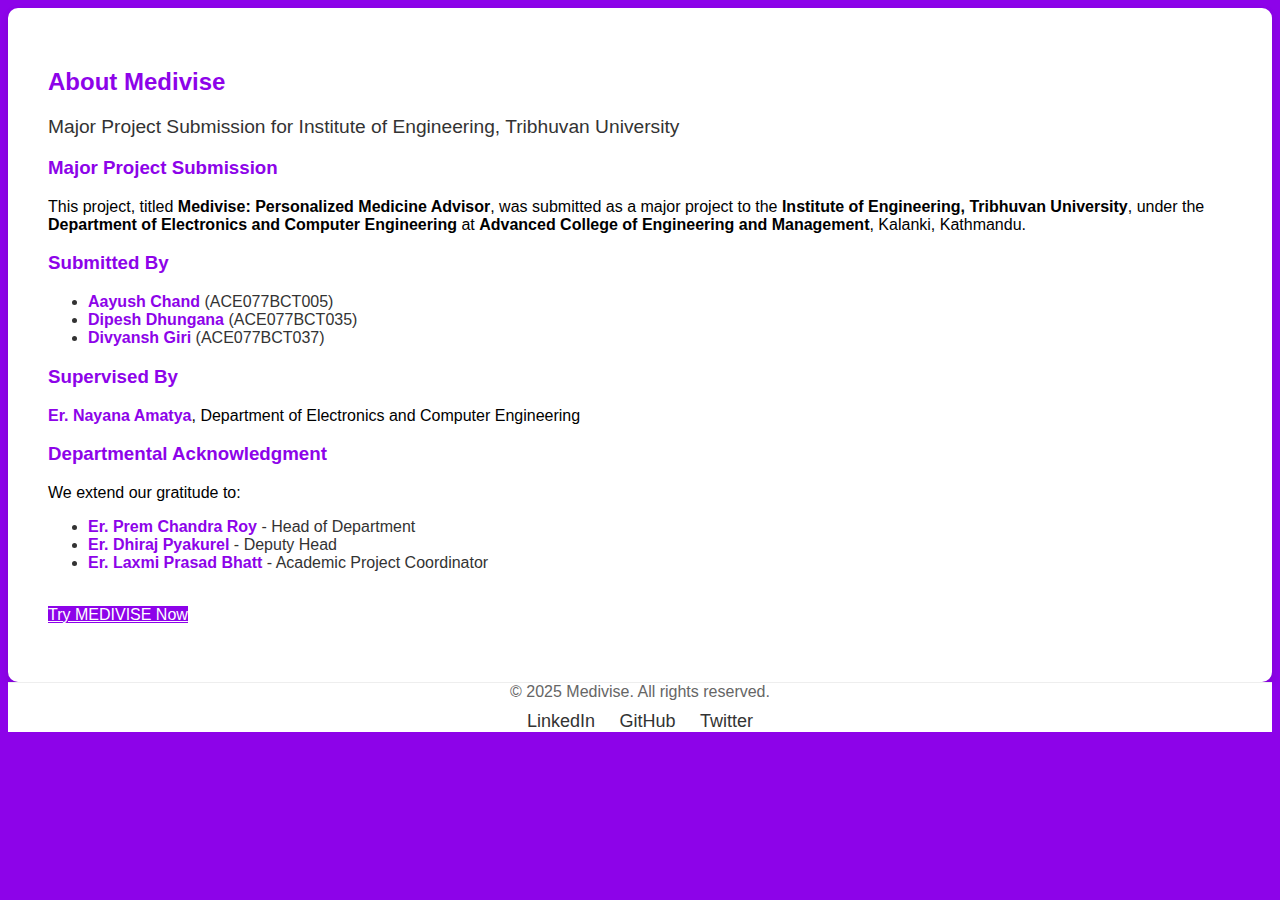
<file: Medivise Project/templates/about.html>
<!doctype html>
<html lang="en">
  <head>
    <meta charset="utf-8">
    <meta name="viewport" content="width=device-width, initial-scale=1">
    <title>ABOUT PAGE</title>
    <link href="https://cdn.jsdelivr.net/npm/bootstrap@5.3.1/dist/css/bootstrap.min.css" rel="stylesheet" integrity="sha384-4bw+/aepP/YC94hEpVNVgiZdgIC5+VKNBQNGCHeKRQN+PtmoHDEXuppvnDJzQIu9" crossorigin="anonymous">
  </head>
  <body>

    <body style="font-family: 'Arial', sans-serif; background-color: #8d03e9; color: #000;">
      <div class="container my-5" style="background-color: #fff; padding: 40px; border-radius: 10px; box-shadow: 0 4px 8px rgba(0, 0, 0, 0.1);">
          <h2 class="text-center fw-bold" style="color: #8d03e9;">About Medivise</h2>
          <p class="lead text-center" style="font-size: 1.2rem; color: #333;">Major Project Submission for Institute of Engineering, Tribhuvan University</p>
          
          <h3 style="color: #8d03e9;">Major Project Submission</h3>
          <p>This project, titled <strong>Medivise: Personalized Medicine Advisor</strong>, was submitted as a major project to the <strong>Institute of Engineering, Tribhuvan University</strong>, under the <strong>Department of Electronics and Computer Engineering</strong> at <strong>Advanced College of Engineering and Management</strong>, Kalanki, Kathmandu.</p>
          
          <h3 style="color: #8d03e9;">Submitted By</h3>
          <ul class="list-group list-group-flush">
              <li class="list-group-item" style="border: none; background-color: transparent; color: #333;"><strong style="color: #8d03e9;">Aayush Chand</strong> (ACE077BCT005)</li>
              <li class="list-group-item" style="border: none; background-color: transparent; color: #333;"><strong style="color: #8d03e9;">Dipesh Dhungana</strong> (ACE077BCT035)</li>
              <li class="list-group-item" style="border: none; background-color: transparent; color: #333;"><strong style="color: #8d03e9;">Divyansh Giri</strong> (ACE077BCT037)</li>
          </ul>
          
          <h3 style="color: #8d03e9;">Supervised By</h3>
          <p><strong style="color: #8d03e9;">Er. Nayana Amatya</strong>, Department of Electronics and Computer Engineering</p>
          
          <h3 style="color: #8d03e9;">Departmental Acknowledgment</h3>
          <p>We extend our gratitude to:</p>
          <ul class="list-group list-group-flush">
              <li class="list-group-item" style="border: none; background-color: transparent; color: #333;"><strong style="color: #8d03e9;">Er. Prem Chandra Roy</strong> - Head of Department</li>
              <li class="list-group-item" style="border: none; background-color: transparent; color: #333;"><strong style="color: #8d03e9;">Er. Dhiraj Pyakurel</strong> - Deputy Head</li>
              <li class="list-group-item" style="border: none; background-color: transparent; color: #333;"><strong style="color: #8d03e9;">Er. Laxmi Prasad Bhatt</strong> - Academic Project Coordinator</li>
          </ul>

          <br>
          <!-- Add a Call-to-Action Button -->
          <div class="text-center">
           <a href="javascript:window.history.back();" class="btn btn-primary btn-lg"   style="background-color: #8d03e9; border-color: #8d03e9; color: white;">Try MEDIVISE Now</a>
       </div>
<br>

      </div>


    <script src="https://cdn.jsdelivr.net/npm/bootstrap@5.3.1/dist/js/bootstrap.bundle.min.js" integrity="sha384-HwwvtgBNo3bZJJLYd8oVXjrBZt8cqVSpeBNS5n7C8IVInixGAoxmnlMuBnhbgrkm" crossorigin="anonymous"></script>
    
    <footer style="text-align: center; background-color: #fff; border-top: 1px solid #eee;">
      <p style="margin: 0; color: #666;">&copy; 2025 Medivise. All rights reserved.</p>
      <div class="social-links" style="margin-top: 10px;">
          <a href="https://www.linkedin.com/in/dipesh-dhungana-3796482b3/" style="margin: 0 10px; text-decoration: none; color: #333; font-size: 18px; transition: color 0.3s;">LinkedIn</a>
          <a href="https://github.com/iamdipesh18" style="margin: 0 10px; text-decoration: none; color: #333; font-size: 18px; transition: color 0.3s;">GitHub</a>
          <a href="https://x.com/iamdipesh18" style="margin: 0 10px; text-decoration: none; color: #333; font-size: 18px; transition: color 0.3s;">Twitter</a>
      </div>
  </footer>

  </body>
</html>
</file>
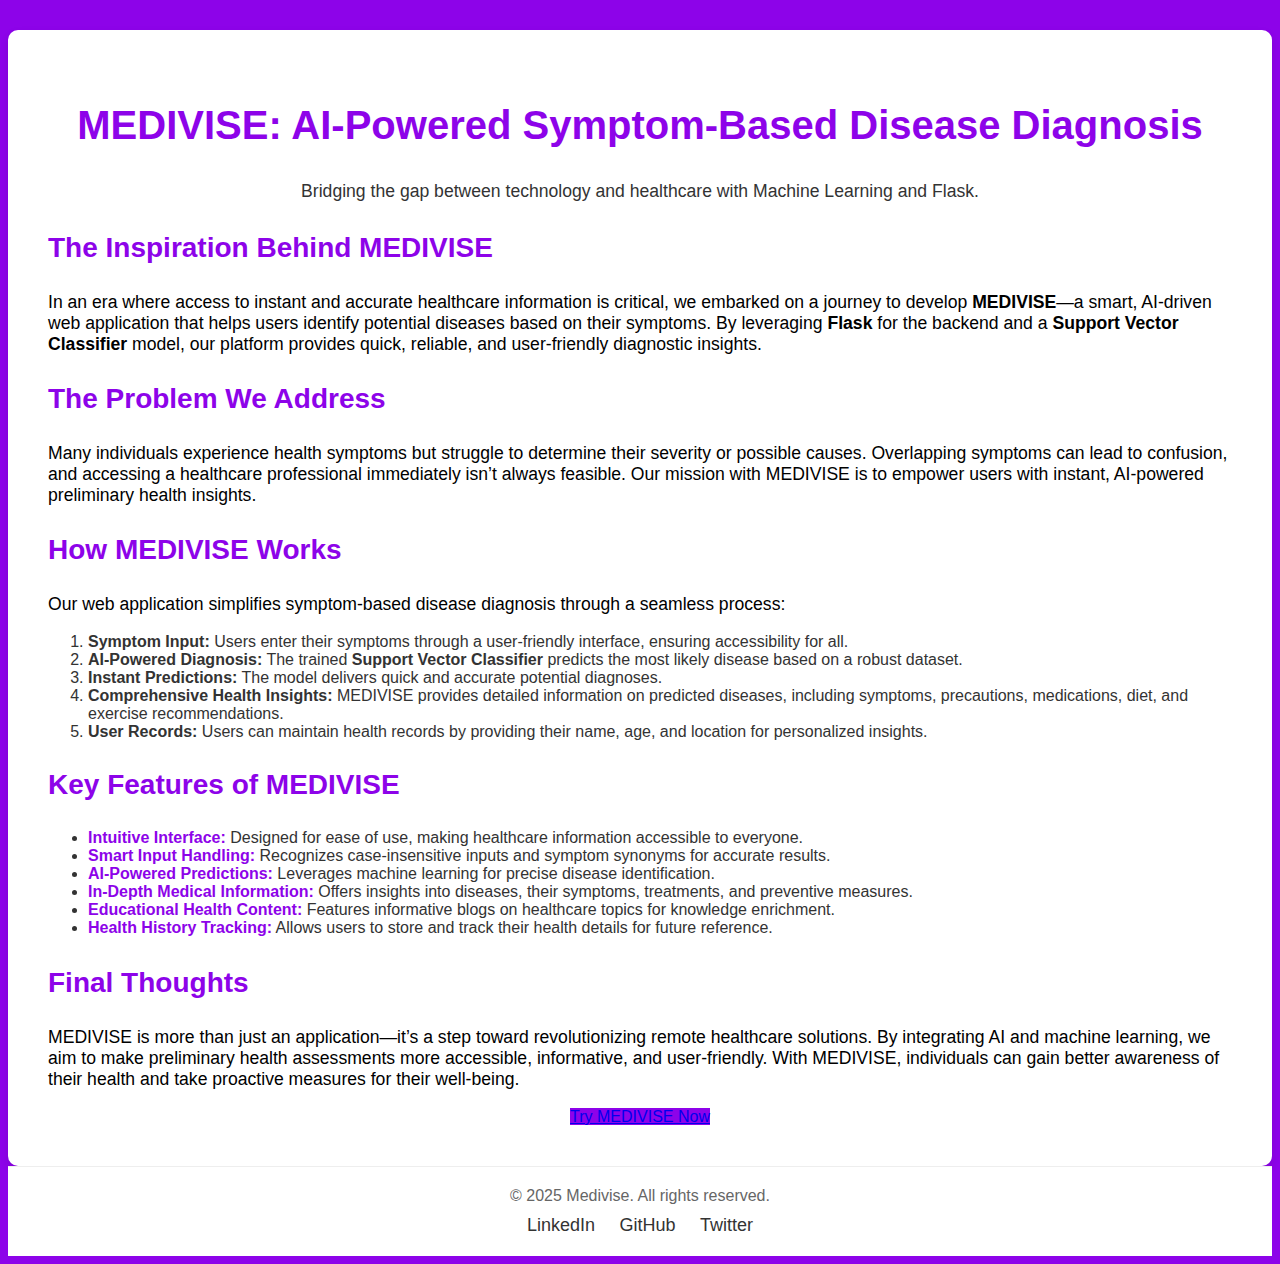
<file: Medivise Project/templates/blog.html>
<!doctype html>
<html lang="en">
  <head>
    <meta charset="utf-8">
    <meta name="viewport" content="width=device-width, initial-scale=1">
    <title>MEDIVISE - Symptom-Based Disease Diagnosis</title>
    <link href="https://cdn.jsdelivr.net/npm/bootstrap@5.3.1/dist/css/bootstrap.min.css" rel="stylesheet" integrity="sha384-4bw+/aepP/YC94hEpVNVgiZdgIC5+VKNBQNGCHeKRQN+PtmoHDEXuppvnDJzQIu9" crossorigin="anonymous">
    <style>
      body {
        font-family: 'Arial', sans-serif;
        background-color: #8d03e9; /* Purple background */
        color: #000; /* Black text for high contrast */
      }
      .container {
        background-color: #fff; /* White background for the content area */
        padding: 40px;
        border-radius: 10px;
        box-shadow: 0 4px 8px rgba(0, 0, 0, 0.1);
      }
      h2, h3 {
        color: #8d03e9; /* Purple for headers */
      }
      .lead {
        font-size: 1.2rem;
        color: #333; /* Dark gray for lead text */
      }
      ul li, ol li {
        font-size: 1rem;
        color: #333; /* Dark gray text for list items */
      }
      .list-group-item {
        border: none;
        background-color: transparent;
        color: #333;
        padding-left: 0;
      }
      .list-group-item strong {
        color: #8d03e9; /* Purple for important items */
      }
      .btn-primary {
        background-color: #8d03e9; /* Purple buttons */
        border-color: #8d03e9;
      }
      .btn-primary:hover {
        background-color: #7b02d1; /* Darker purple on hover */
        border-color: #7b02d1;
      }
      .text-primary {
        color: #8d03e9 !important;
      }
      .fw-bold {
        font-weight: 700;
      }
      .mt-4, .my-5 {
        margin-top: 30px;
      }
      .text-center {
        text-align: center;
      }
      .container h2 {
        font-size: 2.5rem; /* Bigger size for the main title */
      }
      .container h3 {
        font-size: 1.75rem; /* Slightly larger size for sub-headings */
      }
      .container p {
        font-size: 1.1rem; /* Increased font size for body text */
      }
    </style>
  </head>
  <body>
    <div class="container my-5">
        <h2 class="text-center text-primary fw-bold">MEDIVISE: AI-Powered Symptom-Based Disease Diagnosis</h2>
        <p class="lead text-center">Bridging the gap between technology and healthcare with Machine Learning and Flask.</p>
        
        <h3 class="mt-4">The Inspiration Behind MEDIVISE</h3>
        <p>In an era where access to instant and accurate healthcare information is critical, we embarked on a journey to develop <strong>MEDIVISE</strong>—a smart, AI-driven web application that helps users identify potential diseases based on their symptoms. By leveraging <strong>Flask</strong> for the backend and a <strong>Support Vector Classifier</strong> model, our platform provides quick, reliable, and user-friendly diagnostic insights.</p>

        <h3>The Problem We Address</h3>
        <p>Many individuals experience health symptoms but struggle to determine their severity or possible causes. Overlapping symptoms can lead to confusion, and accessing a healthcare professional immediately isn’t always feasible. Our mission with MEDIVISE is to empower users with instant, AI-powered preliminary health insights.</p>

        <h3>How MEDIVISE Works</h3>
        <p>Our web application simplifies symptom-based disease diagnosis through a seamless process:</p>
        <ol>
            <li><strong>Symptom Input:</strong> Users enter their symptoms through a user-friendly interface, ensuring accessibility for all.</li>
            <li><strong>AI-Powered Diagnosis:</strong> The trained <strong>Support Vector Classifier</strong> predicts the most likely disease based on a robust dataset.</li>
            <li><strong>Instant Predictions:</strong> The model delivers quick and accurate potential diagnoses.</li>
            <li><strong>Comprehensive Health Insights:</strong> MEDIVISE provides detailed information on predicted diseases, including symptoms, precautions, medications, diet, and exercise recommendations.</li>
            <!-- <li><strong>Speech Recognition:</strong> Users can enter symptoms via voice input, enhancing accessibility.</li> -->
            <li><strong>User Records:</strong> Users can maintain health records by providing their name, age, and location for personalized insights.</li>
        </ol>

        <h3>Key Features of MEDIVISE</h3>
        <ul class="list-group list-group-flush">
            <li class="list-group-item"><strong>Intuitive Interface:</strong> Designed for ease of use, making healthcare information accessible to everyone.</li>
            <li class="list-group-item"><strong>Smart Input Handling:</strong> Recognizes case-insensitive inputs and symptom synonyms for accurate results.</li>
            <li class="list-group-item"><strong>AI-Powered Predictions:</strong> Leverages machine learning for precise disease identification.</li>
            <li class="list-group-item"><strong>In-Depth Medical Information:</strong> Offers insights into diseases, their symptoms, treatments, and preventive measures.</li>
            <li class="list-group-item"><strong>Educational Health Content:</strong> Features informative blogs on healthcare topics for knowledge enrichment.</li>
            <!-- <li class="list-group-item"><strong>Voice Input Integration:</strong> Enables hands-free symptom entry through speech recognition.</li> -->
            <li class="list-group-item"><strong>Health History Tracking:</strong> Allows users to store and track their health details for future reference.</li>
        </ul>

        <h3 class="mt-4">Final Thoughts</h3>
        <p>MEDIVISE is more than just an application—it’s a step toward revolutionizing remote healthcare solutions. By integrating AI and machine learning, we aim to make preliminary health assessments more accessible, informative, and user-friendly. With MEDIVISE, individuals can gain better awareness of their health and take proactive measures for their well-being.</p>
        
        <!-- Add a Call-to-Action Button -->
        <div class="text-center">
            <a href="javascript:window.history.back();" class="btn btn-primary btn-lg">Try MEDIVISE Now</a>
        </div>
        
    </div>
    <script src="https://cdn.jsdelivr.net/npm/bootstrap@5.3.1/dist/js/bootstrap.bundle.min.js" integrity="sha384-HwwvtgBNo3bZJJLYd8oVXjrBZt8cqVSpeBNS5n7C8IVInixGAoxmnlMuBnhbgrkm" crossorigin="anonymous"></script>
    <footer style="text-align: center; padding: 20px; background-color: #fff; border-top: 1px solid #eee;">
      <p style="margin: 0; color: #666;">&copy; 2025 Medivise. All rights reserved.</p>
      <div class="social-links" style="margin-top: 10px;">
          <a href="https://www.linkedin.com/in/dipesh-dhungana-3796482b3/" style="margin: 0 10px; text-decoration: none; color: #333; font-size: 18px; transition: color 0.3s;">LinkedIn</a>
          <a href="https://github.com/iamdipesh18" style="margin: 0 10px; text-decoration: none; color: #333; font-size: 18px; transition: color 0.3s;">GitHub</a>
          <a href="https://x.com/iamdipesh18" style="margin: 0 10px; text-decoration: none; color: #333; font-size: 18px; transition: color 0.3s;">Twitter</a>
      </div>
    </footer>
  
  </body>
</html>
</file>
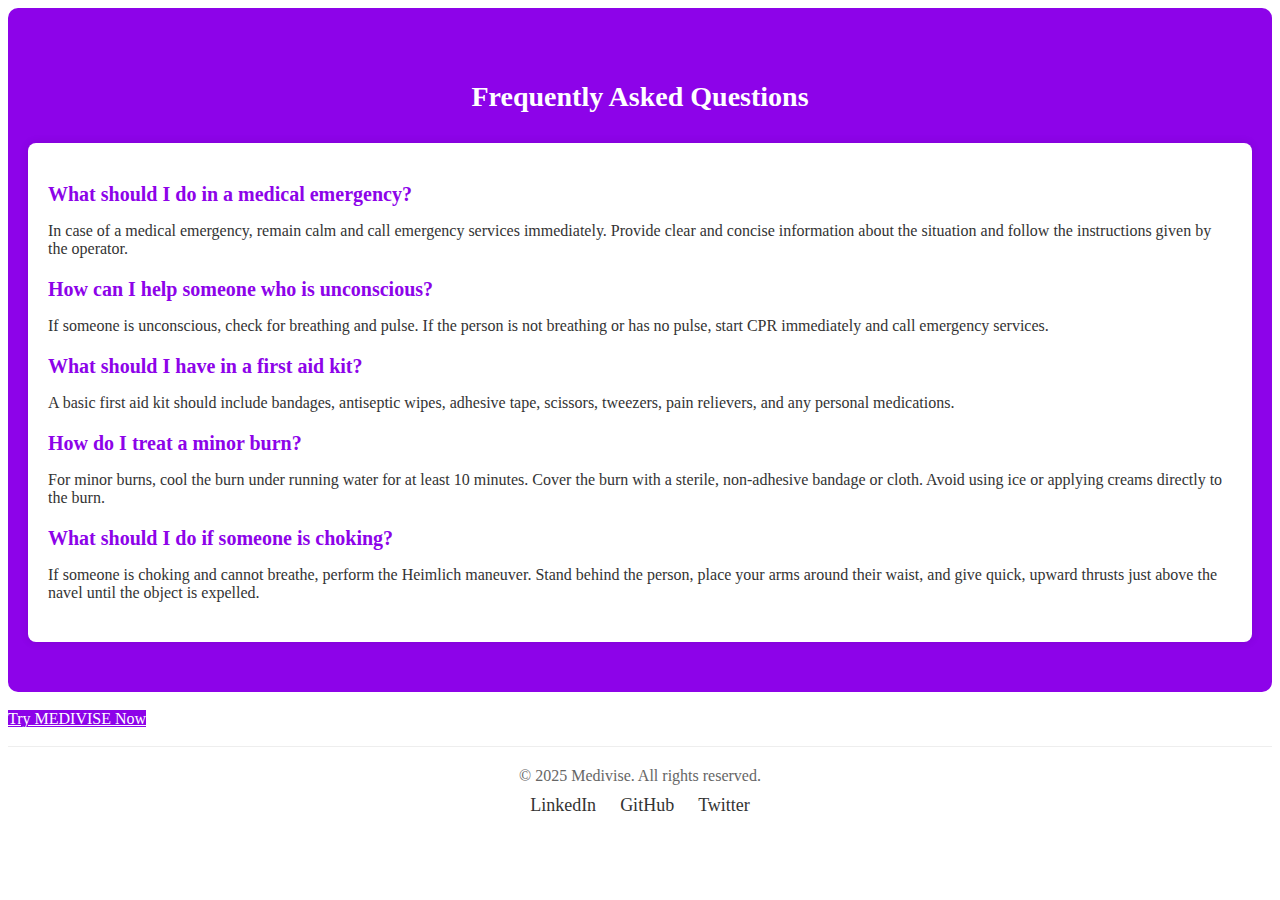
<file: Medivise Project/templates/developer.html>
<!doctype html>
<html lang="en">
  <head>
    <meta charset="utf-8">
    <meta name="viewport" content="width=device-width, initial-scale=1">
    <title>Bootstrap demo</title>
    <link href="https://cdn.jsdelivr.net/npm/bootstrap@5.3.1/dist/css/bootstrap.min.css" rel="stylesheet" integrity="sha384-4bw+/aepP/YC94hEpVNVgiZdgIC5+VKNBQNGCHeKRQN+PtmoHDEXuppvnDJzQIu9" crossorigin="anonymous">
  </head>
  <body>

  <div class="container my-4 mt-4">

    <main style="text-align: center; padding: 50px 20px; background: linear-gradient(to right, #8d03e9, #8d03e9); color: #fff;border-radius: 10px;">
      <h2 style="margin-bottom: 30px; font-size: 28px;">Frequently Asked Questions</h2>
      <div class="faq-section" style="background-color: #fff; padding: 20px; border-radius: 8px; box-shadow: 0 0 10px rgba(0, 0, 0, 0.1); color: #333; text-align: left; display: inline-block;">
          
          <div class="faq-item" style="margin-bottom: 20px;">
              <h3 style="margin-bottom: 10px; font-size: 20px; color: #8d03e9;">What should I do in a medical emergency?</h3>
              <p>In case of a medical emergency, remain calm and call emergency services immediately. Provide clear and concise information about the situation and follow the instructions given by the operator.</p>
          </div>

          <div class="faq-item" style="margin-bottom: 20px;">
              <h3 style="margin-bottom: 10px; font-size: 20px; color: #8d03e9;">How can I help someone who is unconscious?</h3>
              <p>If someone is unconscious, check for breathing and pulse. If the person is not breathing or has no pulse, start CPR immediately and call emergency services.</p>
          </div>

          <div class="faq-item" style="margin-bottom: 20px;">
              <h3 style="margin-bottom: 10px; font-size: 20px; color: #8d03e9;">What should I have in a first aid kit?</h3>
              <p>A basic first aid kit should include bandages, antiseptic wipes, adhesive tape, scissors, tweezers, pain relievers, and any personal medications.</p>
          </div>

          <div class="faq-item" style="margin-bottom: 20px;">
              <h3 style="margin-bottom: 10px; font-size: 20px; color: #8d03e9;">How do I treat a minor burn?</h3>
              <p>For minor burns, cool the burn under running water for at least 10 minutes. Cover the burn with a sterile, non-adhesive bandage or cloth. Avoid using ice or applying creams directly to the burn.</p>
          </div>

          <div class="faq-item" style="margin-bottom: 20px;">
              <h3 style="margin-bottom: 10px; font-size: 20px; color: #8d03e9;">What should I do if someone is choking?</h3>
              <p>If someone is choking and cannot breathe, perform the Heimlich maneuver. Stand behind the person, place your arms around their waist, and give quick, upward thrusts just above the navel until the object is expelled.</p>
          </div>
      </div>
  </main>

  <br>
  <!-- Add a Call-to-Action Button -->
  <div class="text-center">
   <a href="javascript:window.history.back();" class="btn btn-primary btn-lg"   style="background-color: #8d03e9; border-color: #8d03e9; color: white;">Try MEDIVISE Now</a>
</div>
<br>



  </div>
    <script src="https://cdn.jsdelivr.net/npm/bootstrap@5.3.1/dist/js/bootstrap.bundle.min.js" integrity="sha384-HwwvtgBNo3bZJJLYd8oVXjrBZt8cqVSpeBNS5n7C8IVInixGAoxmnlMuBnhbgrkm" crossorigin="anonymous"></script>
  
    <footer style="text-align: center; padding: 20px; background-color: #fff; border-top: 1px solid #eee;">
      <p style="margin: 0; color: #666;">&copy; 2025 Medivise. All rights reserved.</p>
      <div class="social-links" style="margin-top: 10px;">
          <a href="https://www.linkedin.com/in/dipesh-dhungana-3796482b3/" style="margin: 0 10px; text-decoration: none; color: #333; font-size: 18px; transition: color 0.3s;">LinkedIn</a>
          <a href="https://github.com/iamdipesh18" style="margin: 0 10px; text-decoration: none; color: #333; font-size: 18px; transition: color 0.3s;">GitHub</a>
          <a href="https://x.com/iamdipesh18" style="margin: 0 10px; text-decoration: none; color: #333; font-size: 18px; transition: color 0.3s;">Twitter</a>
      </div>
    </footer>
  
  
  </body>
</html>
</file>
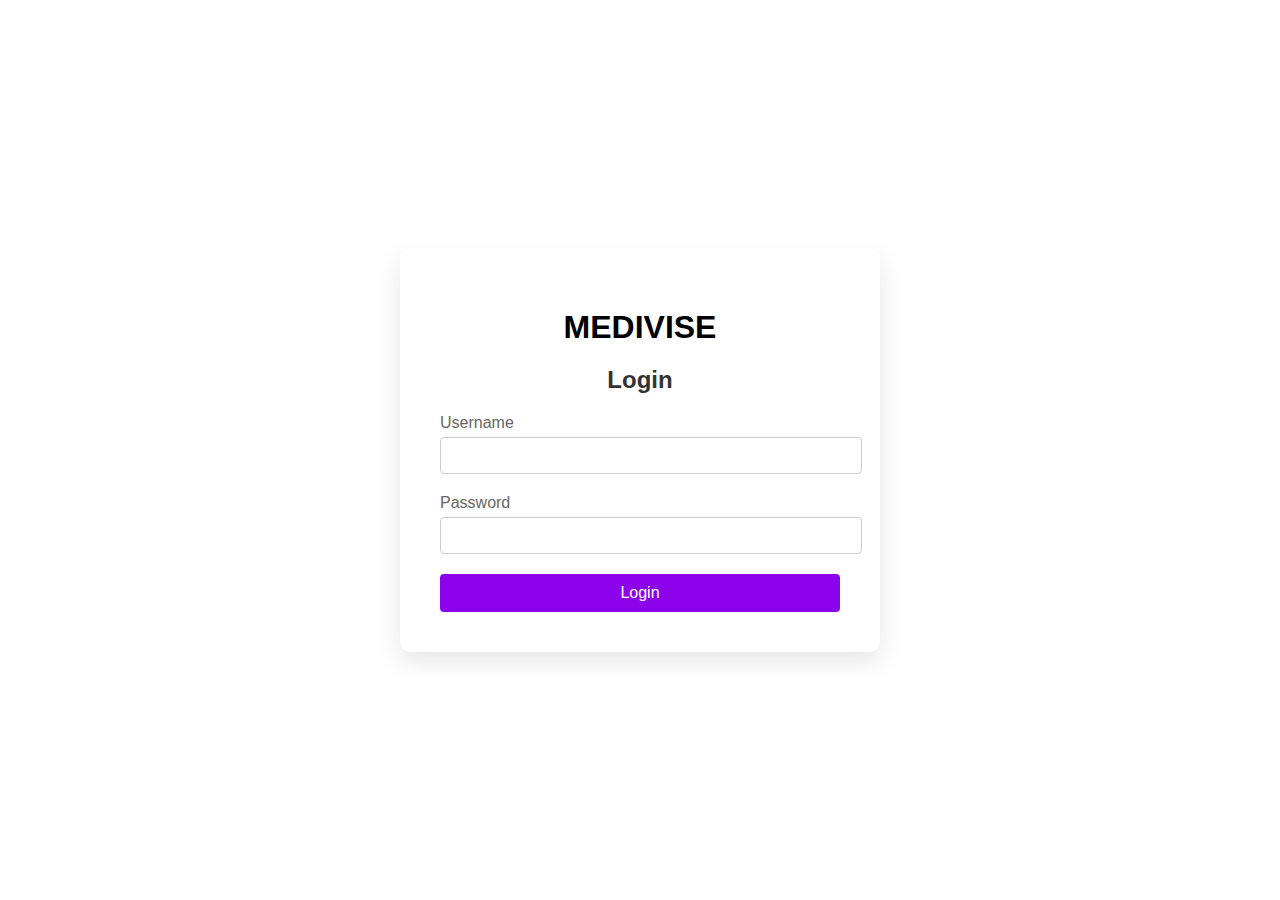
<file: Medivise Project/templates/login.html>
<!DOCTYPE html>
<html lang="en">
<head>
    <meta charset="UTF-8">
    <meta name="viewport" content="width=device-width, initial-scale=1.0">
    <title>Login</title>
    <style>
        body {
            font-family: 'Roboto', sans-serif;
            background-image: url('https://raw.githubusercontent.com/Giphy/GiphyAPI/master/api_giphy_header.gif');
            background-size: cover;
            background-position: center;
            display: flex;
            justify-content: center;
            align-items: center;
            height: 100vh;
            margin: 0;
        }
        .login-container {
            background-color: #fff;
            padding: 40px;
            border-radius: 10px;
            box-shadow: 0 10px 25px rgba(0, 0, 0, 0.1);
            width: 100%;
            max-width: 400px;
            text-align: center;
        }
        .btn {
            display: block;
            width: 100%;
            padding: 10px;
            background-color: #8d03e9;
            border: none;
            border-radius: 4px;
            color: #fff;
            font-size: 16px;
            cursor: pointer;
            transition: background-color 0.3s;
        }
    </style>
</head>
<body>
    <div class="login-container">
        <h1 style="color: black; font-size: 32px; margin-bottom: 20px;">MEDIVISE</h1>
        <h2 style="margin-bottom: 20px; color: #333;">Login</h2>
        <form action="{{ url_for('login') }}" method="post">
            <div class="input-group" style="margin-bottom: 20px; text-align: left;">
                <label for="username" style="display: block; margin-bottom: 5px; color: #666;">Username</label>
                <input type="text" id="username" name="username" required style="width: 100%; padding: 10px; border: 1px solid #ccc; border-radius: 4px; transition: border-color 0.3s;">
            </div>
            <div class="input-group" style="margin-bottom: 20px; text-align: left;">
                <label for="password" style="display: block; margin-bottom: 5px; color: #666;">Password</label>
                <input type="password" id="password" name="password" required style="width: 100%; padding: 10px; border: 1px solid #ccc; border-radius: 4px; transition: border-color 0.3s;">
            </div>
            <button type="submit" class="btn">Login</button>
        </form>
    </div>
</body>
</html>
</file>
